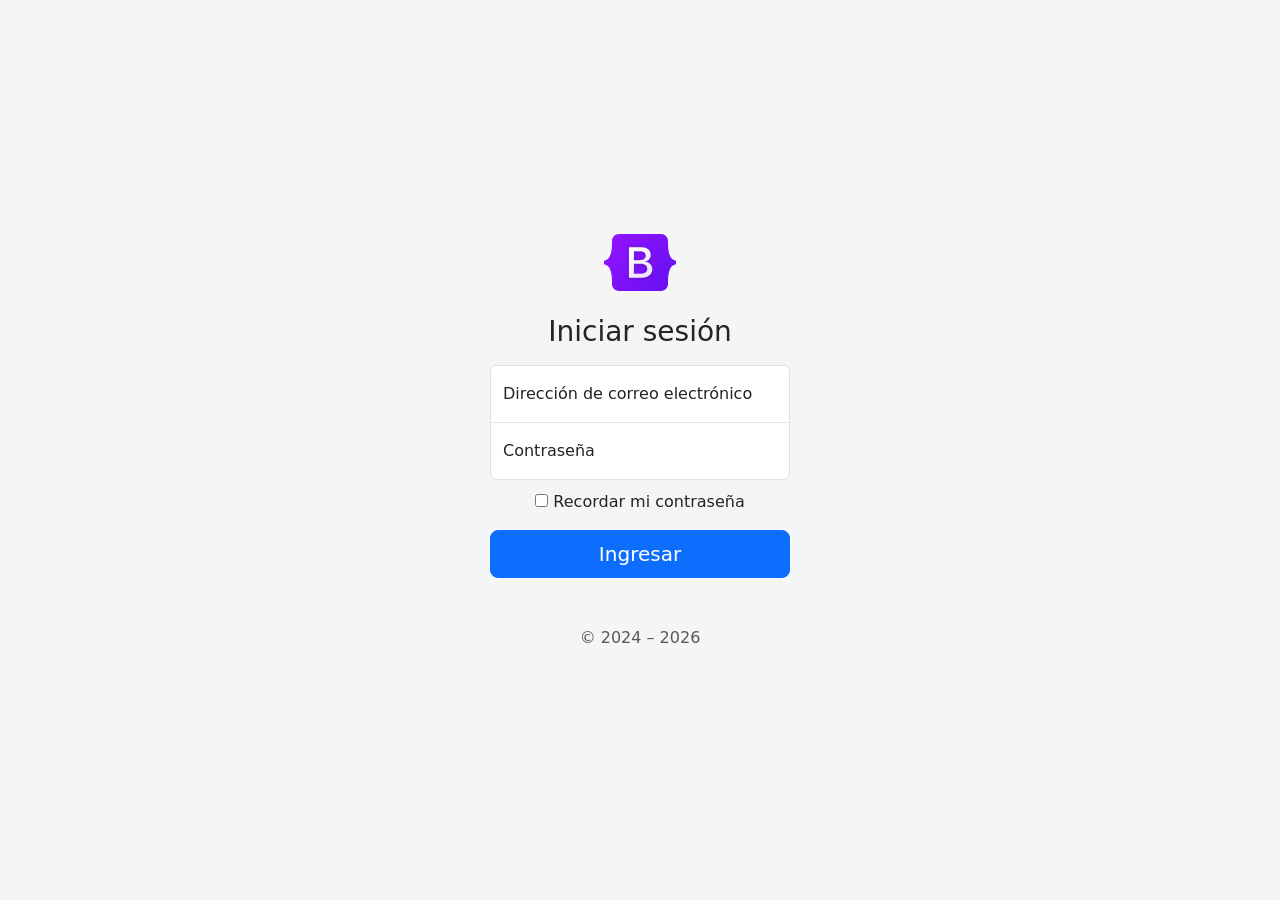
<file: index.html>
<!doctype html>
<html lang="es">
  <head>
    <meta charset="utf-8">
    <meta name="viewport" content="width=device-width, initial-scale=1">
    <meta name="description" content="">
    <meta name="author" content="Mark Otto, Jacob Thornton, and Bootstrap contributors">
    <meta name="generator" content="Hugo 0.84.0">
    <title>Template de iniciar sesión Streaming. Nicole Hernández</title>

    <link rel="canonical" href="https://getbootstrap.com/docs/5.0/examples/sign-in/">

    

    <!-- Bootstrap core CSS -->
<link href="https://cdn.jsdelivr.net/npm/bootstrap@5.0.2/dist/css/bootstrap.min.css" rel="stylesheet" integrity="sha384-EVSTQN3/azprG1Anm3QDgpJLIm9Nao0Yz1ztcQTwFspd3yD65VohhpuuCOmLASjC" crossorigin="anonymous">

    <style>
      .bd-placeholder-img {
        font-size: 1.125rem;
        text-anchor: middle;
        -webkit-user-select: none;
        -moz-user-select: none;
        user-select: none;
      }

      @media (min-width: 768px) {
        .bd-placeholder-img-lg {
          font-size: 3.5rem;
        }
      }
    </style>

    
    <!-- Custom styles for this template -->
    <link href="css/signin.css" rel="stylesheet">
  </head>
  <body class="text-center">
    
<main class="form-signin">
  <form action="Empresa.html" method="get">
    <img class="mb-4" src="img/bootstrap-logo.svg" alt="Bootstrap" width="72" height="57">
    <h1 class="h3 mb-3 fw-normal">Iniciar sesión</h1>

    <div class="form-floating">
      <input type="email" class="form-control" id="floatingInput" placeholder="name@example.com">
      <label for="floatingInput">Dirección de correo electrónico</label>
    </div>
    <div class="form-floating">
      <input type="password" class="form-control" id="floatingPassword" placeholder="Password">
      <label for="floatingPassword">Contraseña</label>
    </div>

    <div class="checkbox mb-3">
      <label>
        <input type="checkbox" value="remember-me"> Recordar mi contraseña
      </label>
    </div>
    <button class="w-100 btn btn-lg btn-primary" type="submit">Ingresar</button>
    <p class="mt-5 mb-3 text-muted">&copy; 2024 – 2026</p>
  </form>
</main>


  </body>
</html>
</file>
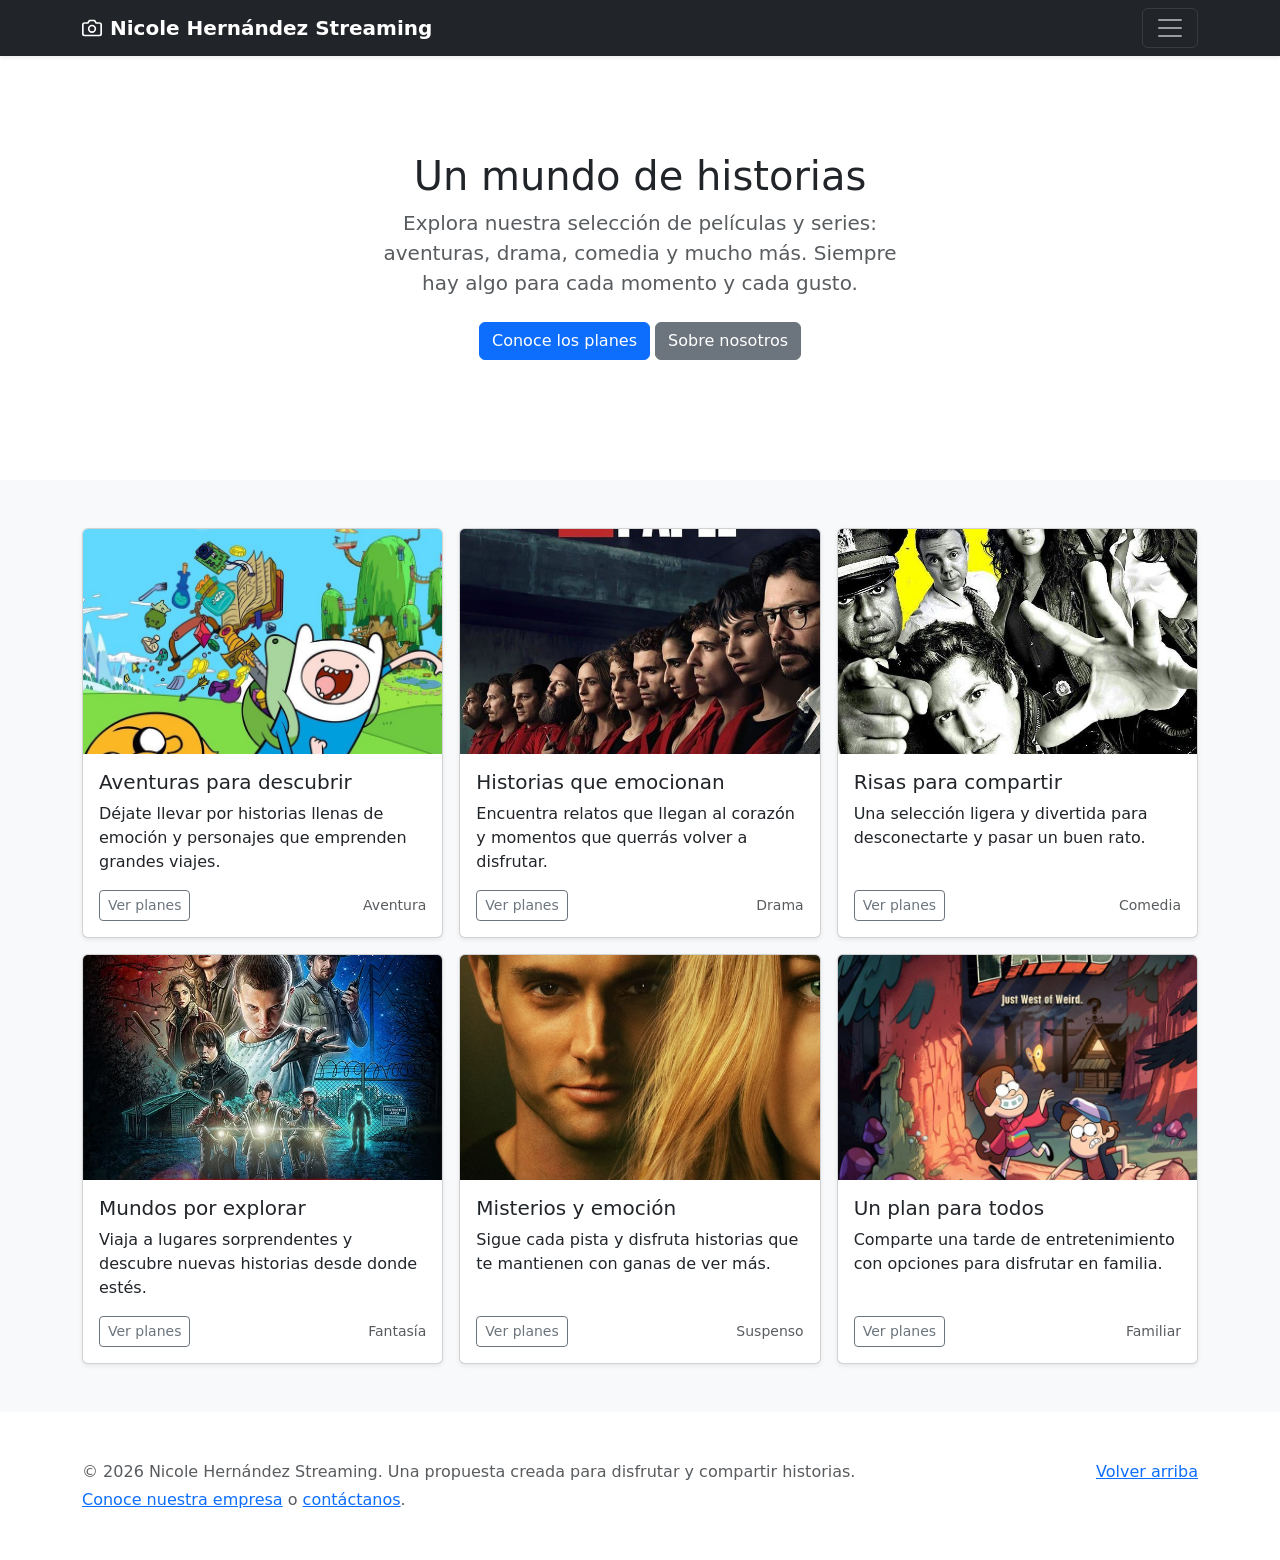
<file: Album.html>
<!doctype html>
<html lang="es">
  <head>
    <meta charset="utf-8">
    <meta name="viewport" content="width=device-width, initial-scale=1">
    <meta name="description" content="Explora la selección de películas, series y entretenimiento de Nicole Hernández Streaming.">
    <meta name="author" content="Mark Otto, Jacob Thornton, and Bootstrap contributors">
    <meta name="generator" content="Hugo 0.84.0">
    <title>Galería Streaming. Nicole Hernández</title>

    <link rel="canonical" href="https://getbootstrap.com/docs/5.0/examples/album/">

    

    <!-- Bootstrap core CSS -->
<link href="https://cdn.jsdelivr.net/npm/bootstrap@5.0.2/dist/css/bootstrap.min.css" rel="stylesheet" integrity="sha384-EVSTQN3/azprG1Anm3QDgpJLIm9Nao0Yz1ztcQTwFspd3yD65VohhpuuCOmLASjC" crossorigin="anonymous">

    <style>
      .bd-placeholder-img {
        font-size: 1.125rem;
        text-anchor: middle;
        -webkit-user-select: none;
        -moz-user-select: none;
        user-select: none;
      }

      @media (min-width: 768px) {
        .bd-placeholder-img-lg {
          font-size: 3.5rem;
        }
      }
    </style>

    
  </head>
  <body>
    
<header>
  <div class="collapse bg-dark" id="navbarHeader">
    <div class="container">
      <div class="row">
        <div class="col-sm-8 col-md-7 py-4">
          <h4 class="text-white">Acerca de</h4>
          <p class="text-muted">Descubre una selección de historias y entretenimiento para disfrutar en tus momentos libres. Explora la galería y encuentra qué ver después.</p>
        </div>
        <div class="col-sm-4 offset-md-1 py-4">
          <h4 class="text-white">Navegación</h4>
          <ul class="list-unstyled">
            <li><a href="index.html" class="text-white">Inicio</a></li>
            <li><a href="Empresa.html" class="text-white">Empresa</a></li>
            <li><a href="Precio.html" class="text-white">Planes</a></li>
            <li><a href="Album.html" class="text-white">Galería</a></li>
            <li><a href="Contacto.html" class="text-white">Contacto</a></li>
          </ul>
        </div>
      </div>
    </div>
  </div>
  <div class="navbar navbar-dark bg-dark shadow-sm">
    <div class="container">
      <a href="Empresa.html" class="navbar-brand d-flex align-items-center">
        <svg xmlns="http://www.w3.org/2000/svg" width="20" height="20" fill="none" stroke="currentColor" stroke-linecap="round" stroke-linejoin="round" stroke-width="2" aria-hidden="true" class="me-2" viewBox="0 0 24 24"><path d="M23 19a2 2 0 0 1-2 2H3a2 2 0 0 1-2-2V8a2 2 0 0 1 2-2h4l2-3h6l2 3h4a2 2 0 0 1 2 2z"/><circle cx="12" cy="13" r="4"/></svg>
        <strong>Nicole Hernández Streaming</strong>
      </a>
      <button class="navbar-toggler" type="button" aria-controls="navbarHeader" aria-expanded="false" aria-label="Toggle navigation">
        <span class="navbar-toggler-icon"></span>
      </button>
    </div>
  </div>
</header>

<main>

  <section class="py-5 text-center container">
    <div class="row py-lg-5">
      <div class="col-lg-6 col-md-8 mx-auto">
        <h1 class="fw-light">Un mundo de historias</h1>
        <p class="lead text-muted">Explora nuestra selección de películas y series: aventuras, drama, comedia y mucho más. Siempre hay algo para cada momento y cada gusto.</p>
        <p>
          <a href="Precio.html" class="btn btn-primary my-2">Conoce los planes</a>
          <a href="Empresa.html" class="btn btn-secondary my-2">Sobre nosotros</a>
        </p>
      </div>
    </div>
  </section>

  <div class="album py-5 bg-light">
    <div class="container">

      <div class="row row-cols-1 row-cols-sm-2 row-cols-md-3 g-3">
        <div class="col">
          <article class="card h-100 shadow-sm">
            <img class="card-img-top" src="img/1.jpg" alt="Selección de entretenimiento" style="height: 225px; object-fit: cover;">
            <div class="card-body d-flex flex-column">
              <h2 class="h5">Aventuras para descubrir</h2>
              <p class="card-text">Déjate llevar por historias llenas de emoción y personajes que emprenden grandes viajes.</p>
              <div class="d-flex justify-content-between align-items-center mt-auto">
                <a href="Precio.html" class="btn btn-sm btn-outline-secondary">Ver planes</a>
                <small class="text-muted">Aventura</small>
              </div>
            </div>
          </article>
        </div>
        <div class="col">
          <article class="card h-100 shadow-sm">
            <img class="card-img-top" src="img/2.jpg" alt="Historias de películas y series" style="height: 225px; object-fit: cover;">
            <div class="card-body d-flex flex-column">
              <h2 class="h5">Historias que emocionan</h2>
              <p class="card-text">Encuentra relatos que llegan al corazón y momentos que querrás volver a disfrutar.</p>
              <div class="d-flex justify-content-between align-items-center mt-auto">
                <a href="Precio.html" class="btn btn-sm btn-outline-secondary">Ver planes</a>
                <small class="text-muted">Drama</small>
              </div>
            </div>
          </article>
        </div>
        <div class="col">
          <article class="card h-100 shadow-sm">
            <img class="card-img-top" src="img/3.jpg" alt="Entretenimiento para disfrutar" style="height: 225px; object-fit: cover;">
            <div class="card-body d-flex flex-column">
              <h2 class="h5">Risas para compartir</h2>
              <p class="card-text">Una selección ligera y divertida para desconectarte y pasar un buen rato.</p>
              <div class="d-flex justify-content-between align-items-center mt-auto">
                <a href="Precio.html" class="btn btn-sm btn-outline-secondary">Ver planes</a>
                <small class="text-muted">Comedia</small>
              </div>
            </div>
          </article>
        </div>
        <div class="col">
          <article class="card h-100 shadow-sm">
            <img class="card-img-top" src="img/4.jpg" alt="Contenido destacado de streaming" style="height: 225px; object-fit: cover;">
            <div class="card-body d-flex flex-column">
              <h2 class="h5">Mundos por explorar</h2>
              <p class="card-text">Viaja a lugares sorprendentes y descubre nuevas historias desde donde estés.</p>
              <div class="d-flex justify-content-between align-items-center mt-auto">
                <a href="Precio.html" class="btn btn-sm btn-outline-secondary">Ver planes</a>
                <small class="text-muted">Fantasía</small>
              </div>
            </div>
          </article>
        </div>
        <div class="col">
          <article class="card h-100 shadow-sm">
            <img class="card-img-top" src="img/5.jpg" alt="Historias para compartir" style="height: 225px; object-fit: cover;">
            <div class="card-body d-flex flex-column">
              <h2 class="h5">Misterios y emoción</h2>
              <p class="card-text">Sigue cada pista y disfruta historias que te mantienen con ganas de ver más.</p>
              <div class="d-flex justify-content-between align-items-center mt-auto">
                <a href="Precio.html" class="btn btn-sm btn-outline-secondary">Ver planes</a>
                <small class="text-muted">Suspenso</small>
              </div>
            </div>
          </article>
        </div>
        <div class="col">
          <article class="card h-100 shadow-sm">
            <img class="card-img-top" src="img/6.jpg" alt="Películas y series para disfrutar" style="height: 225px; object-fit: cover;">
            <div class="card-body d-flex flex-column">
              <h2 class="h5">Un plan para todos</h2>
              <p class="card-text">Comparte una tarde de entretenimiento con opciones para disfrutar en familia.</p>
              <div class="d-flex justify-content-between align-items-center mt-auto">
                <a href="Precio.html" class="btn btn-sm btn-outline-secondary">Ver planes</a>
                <small class="text-muted">Familiar</small>
              </div>
            </div>
          </article>
        </div>
      </div>
    </div>
  </div>

</main>

<footer class="text-muted py-5">
  <div class="container">
    <p class="float-end mb-1">
      <a href="#">Volver arriba</a>
    </p>
    <p class="mb-1">&copy; 2026 Nicole Hernández Streaming. Una propuesta creada para disfrutar y compartir historias.</p>
    <p class="mb-0"><a href="Empresa.html">Conoce nuestra empresa</a> o <a href="Contacto.html">contáctanos</a>.</p>
  </div>
</footer>


    <script>
      const menuButton = document.querySelector(".navbar-toggler");
      const menu = document.getElementById("navbarHeader");

      menuButton.addEventListener("click", () => {
        const isExpanded = menu.classList.toggle("show");
        menuButton.setAttribute("aria-expanded", isExpanded);
      });
    </script>

      
  </body>
</html>
</file>
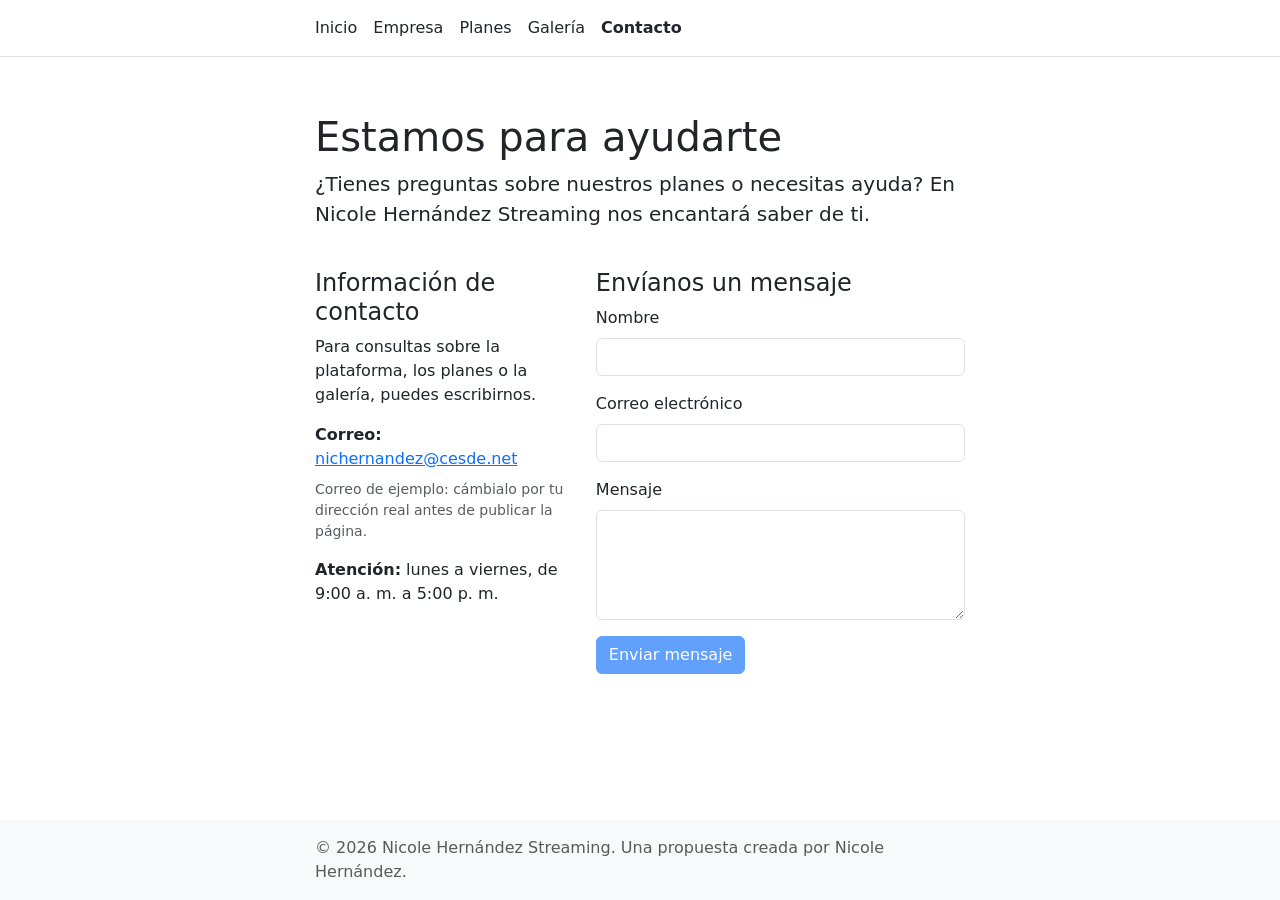
<file: Contacto.html>
<!doctype html>
<html lang="es" class="h-100">
  <head>
    <meta charset="utf-8">
    <meta name="viewport" content="width=device-width, initial-scale=1">
    <meta name="description" content="Contacta a Nicole Hernández Streaming para resolver tus dudas sobre entretenimiento y planes.">
    <meta name="author" content="Mark Otto, Jacob Thornton, and Bootstrap contributors">
    <meta name="generator" content="Hugo 0.84.0">
    <title>Contacto · Nicole Hernández Streaming</title>

    <!-- Bootstrap core CSS -->
<link href="https://cdn.jsdelivr.net/npm/bootstrap@5.0.2/dist/css/bootstrap.min.css" rel="stylesheet" integrity="sha384-EVSTQN3/azprG1Anm3QDgpJLIm9Nao0Yz1ztcQTwFspd3yD65VohhpuuCOmLASjC" crossorigin="anonymous">

    <link href="css/sticky-footer.css" rel="stylesheet">
  </head>
  <body class="d-flex flex-column h-100">
    
<header class="border-bottom">
  <nav class="container d-flex flex-wrap justify-content-center justify-content-md-start gap-3 py-3" aria-label="Navegación principal">
    <a class="text-decoration-none link-dark" href="index.html">Inicio</a>
    <a class="text-decoration-none link-dark" href="Empresa.html">Empresa</a>
    <a class="text-decoration-none link-dark" href="Precio.html">Planes</a>
    <a class="text-decoration-none link-dark" href="Album.html">Galería</a>
    <span class="fw-bold" aria-current="page">Contacto</span>
  </nav>
</header>

<main class="flex-shrink-0">
  <div class="container py-5">
    <h1 class="mt-2">Estamos para ayudarte</h1>
    <p class="lead">¿Tienes preguntas sobre nuestros planes o necesitas ayuda? En Nicole Hernández Streaming nos encantará saber de ti.</p>

    <div class="row g-4 mt-2">
      <section class="col-md-5" aria-labelledby="contact-info-title">
        <h2 class="h4" id="contact-info-title">Información de contacto</h2>
        <p>Para consultas sobre la plataforma, los planes o la galería, puedes escribirnos.</p>
        <p class="mb-2"><strong>Correo:</strong> <a href="mailto:nichernandez@cesde.net">nichernandez@cesde.net</a></p>
        <p class="text-muted small">Correo de ejemplo: cámbialo por tu dirección real antes de publicar la página.</p>
        <p><strong>Atención:</strong> lunes a viernes, de 9:00 a. m. a 5:00 p. m.</p>
      </section>

      <section class="col-md-7" aria-labelledby="contact-form-title">
        <h2 class="h4" id="contact-form-title">Envíanos un mensaje</h2>
        <form>
          <div class="mb-3">
            <label for="contactName" class="form-label">Nombre</label>
            <input type="text" class="form-control" id="contactName" name="nombre" autocomplete="name" required>
          </div>
          <div class="mb-3">
            <label for="contactEmail" class="form-label">Correo electrónico</label>
            <input type="email" class="form-control" id="contactEmail" name="correo" autocomplete="email" required>
          </div>
          <div class="mb-3">
            <label for="contactMessage" class="form-label">Mensaje</label>
            <textarea class="form-control" id="contactMessage" name="mensaje" rows="4" required></textarea>
          </div>
          <button type="button" class="btn btn-primary" disabled>Enviar mensaje</button>
        </form>
      </section>
    </div>
  </div>
</main>

<footer class="footer mt-auto py-3 bg-light">
  <div class="container">
    <span class="text-muted">&copy; 2026 Nicole Hernández Streaming. Una propuesta creada por Nicole Hernández.</span>
  </div>
</footer>


    
  </body>
</html>
</file>
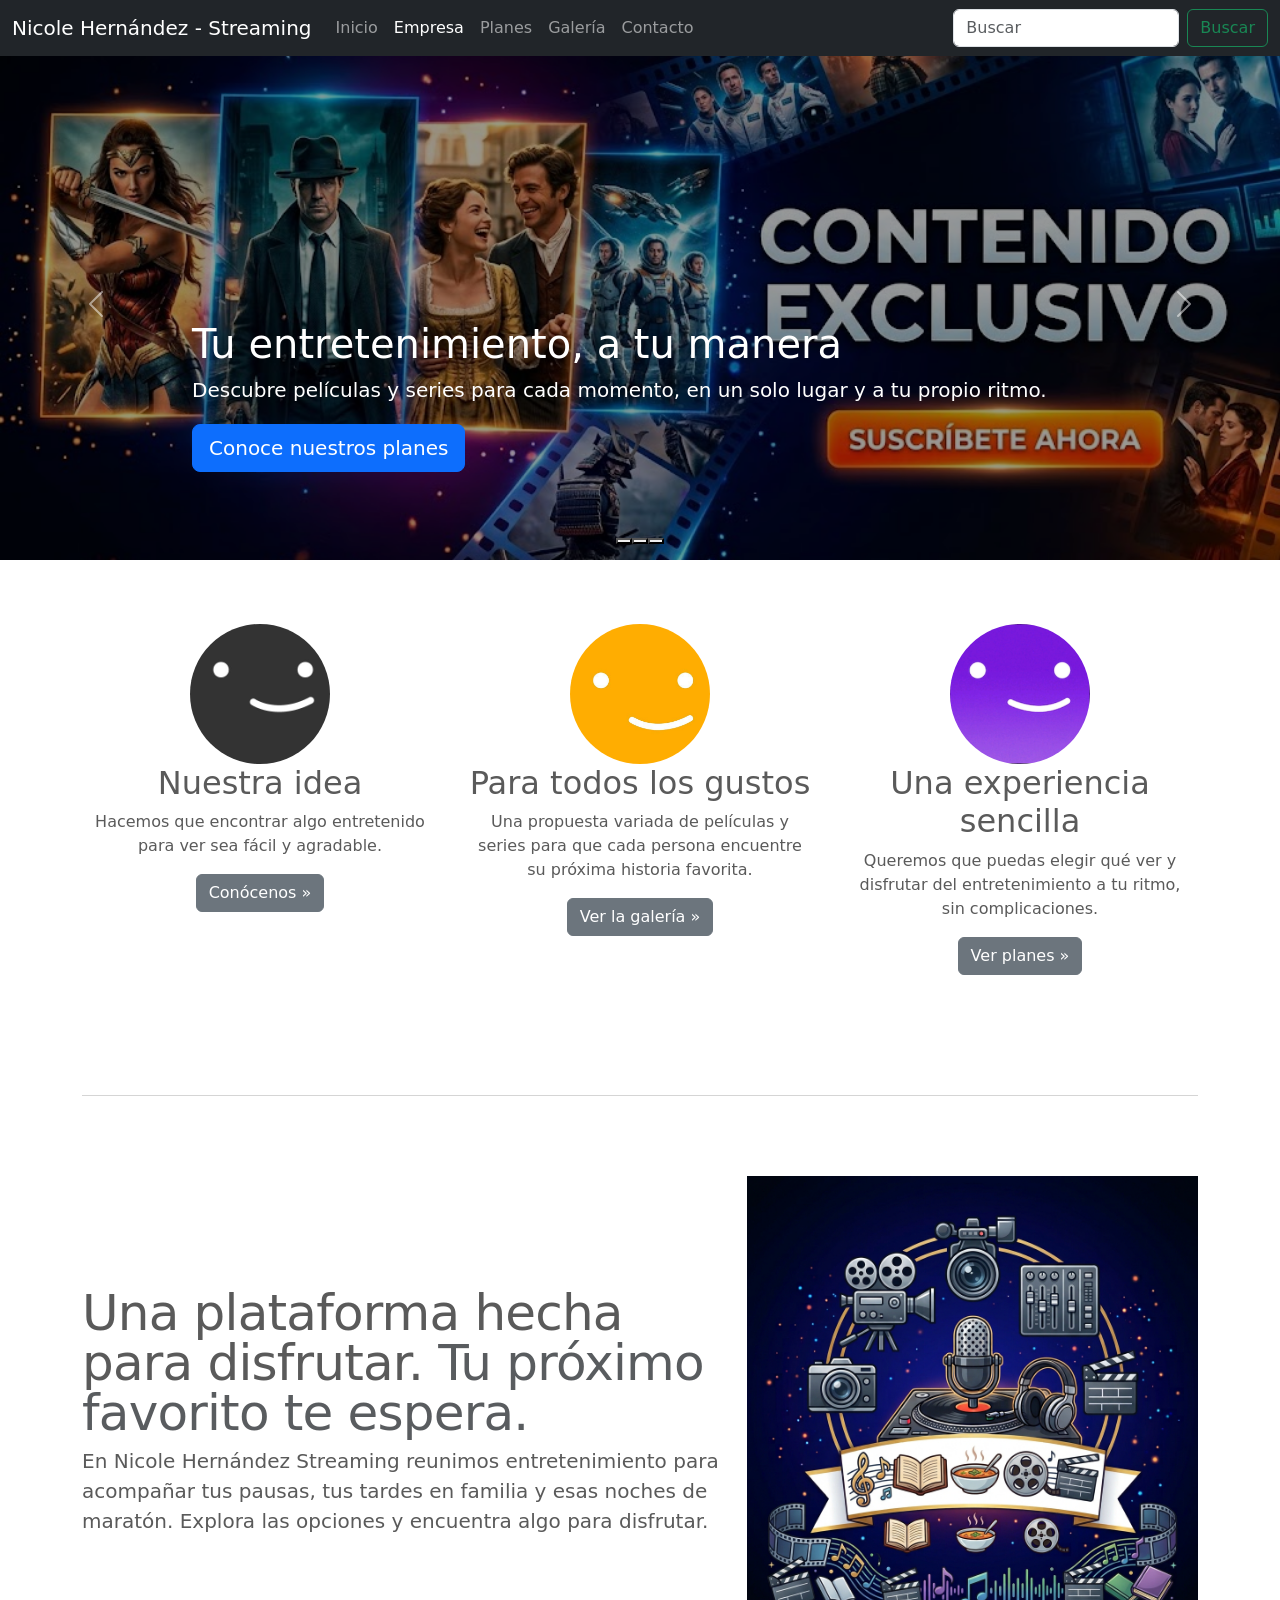
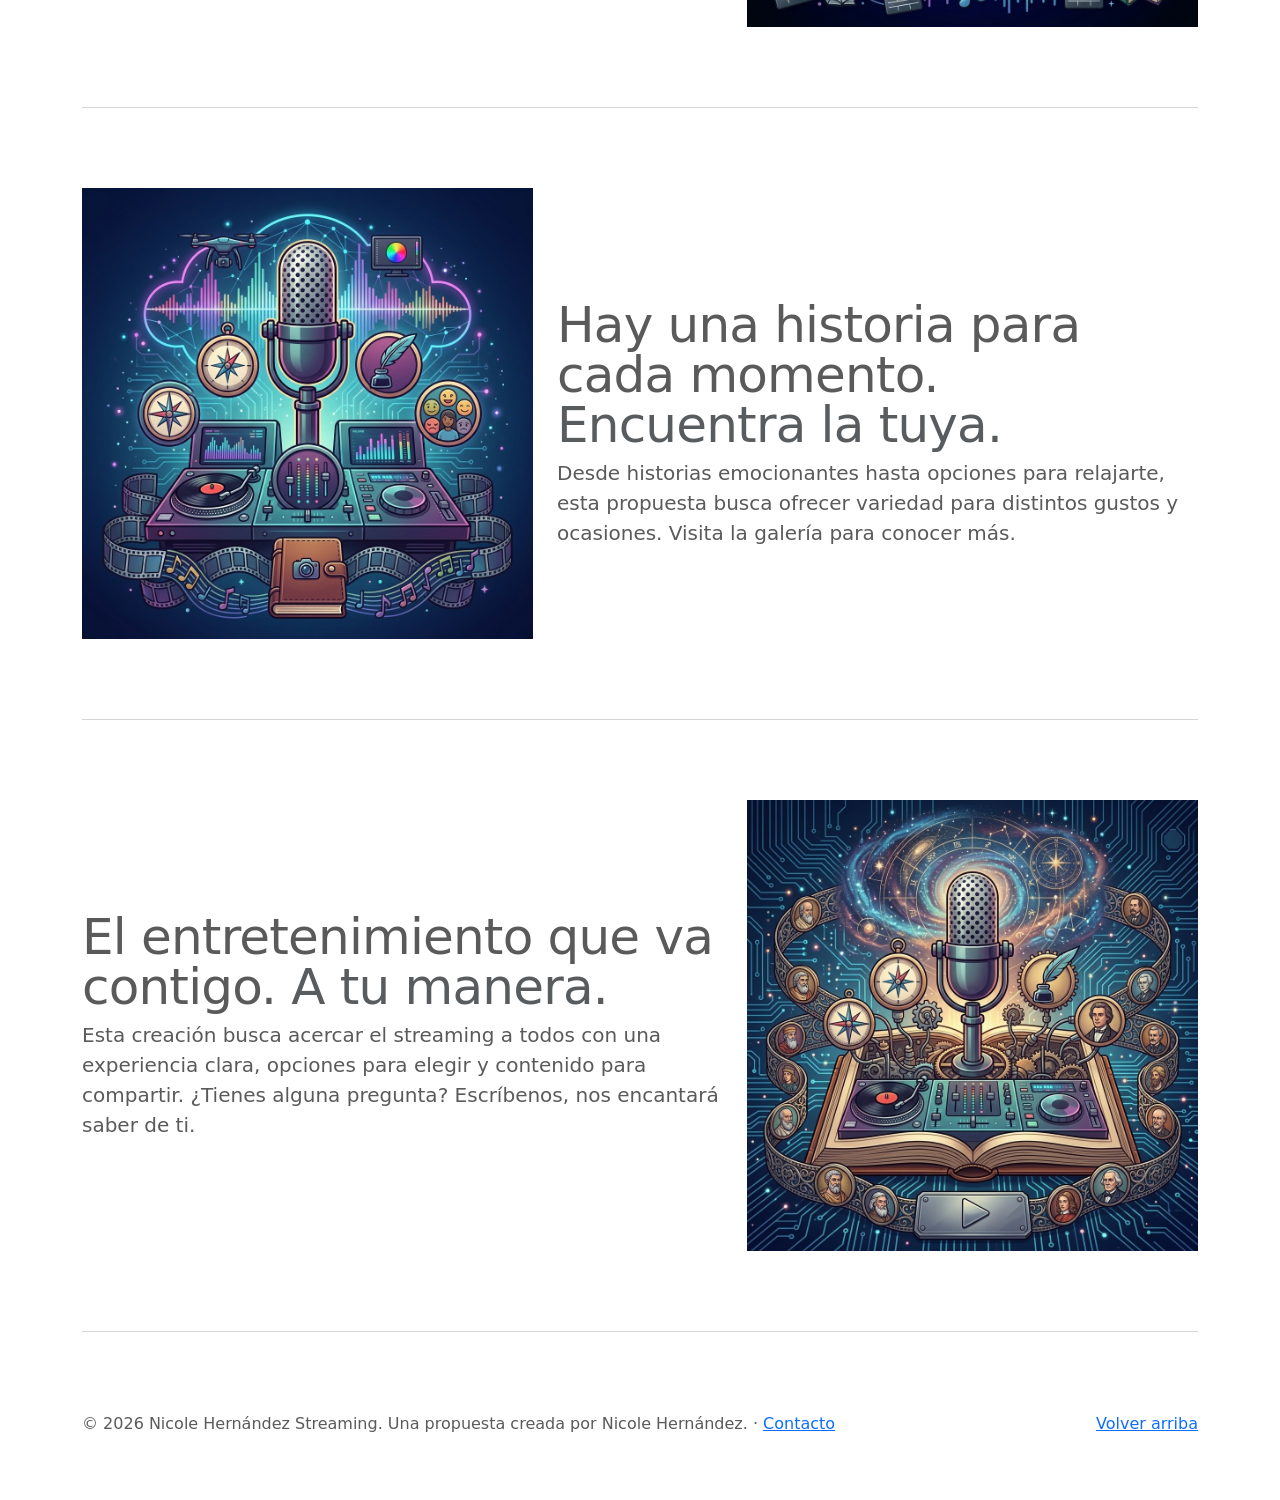
<file: Empresa.html>
<!doctype html>
<html lang="es">
  <head>
    <meta charset="utf-8">
    <meta name="viewport" content="width=device-width, initial-scale=1">
    <meta name="description" content="Conoce Nicole Hernández Streaming, una propuesta de entretenimiento para disfrutar películas y series a tu manera.">
    <meta name="author" content="Mark Otto, Jacob Thornton, and Bootstrap contributors">
    <meta name="generator" content="Hugo 0.84.0">
    <title>Empresa de Streaming, carrusel. Nicole Hernández</title>

    <link rel="canonical" href="https://getbootstrap.com/docs/5.0/examples/carousel/">

    

    <!-- Bootstrap core CSS -->
<link href="https://cdn.jsdelivr.net/npm/bootstrap@5.0.2/dist/css/bootstrap.min.css" rel="stylesheet" integrity="sha384-EVSTQN3/azprG1Anm3QDgpJLIm9Nao0Yz1ztcQTwFspd3yD65VohhpuuCOmLASjC" crossorigin="anonymous">


    <style>
      .bd-placeholder-img {
        font-size: 1.125rem;
        text-anchor: middle;
        -webkit-user-select: none;
        -moz-user-select: none;
        user-select: none;
      }

      @media (min-width: 768px) {
        .bd-placeholder-img-lg {
          font-size: 3.5rem;
        }
      }
    </style>

    
    <!-- Custom styles for this template -->
    <link href="css/carousel.css" rel="stylesheet">
  </head>
  <body>
    
<header>
  <nav class="navbar navbar-expand-md navbar-dark fixed-top bg-dark">
    <div class="container-fluid">
      <a class="navbar-brand" href="#">Nicole Hernández - Streaming</a>
      <button class="navbar-toggler" type="button" data-bs-toggle="collapse" data-bs-target="#navbarCollapse" aria-controls="navbarCollapse" aria-expanded="false" aria-label="Toggle navigation">
        <span class="navbar-toggler-icon"></span>
      </button>
      <div class="collapse navbar-collapse" id="navbarCollapse">
        <ul class="navbar-nav me-auto mb-2 mb-md-0">
          <li class="nav-item">
            <a class="nav-link" href="index.html">Inicio</a>
          </li>
          <li class="nav-item">
            <span class="nav-link active" aria-current="page">Empresa</span>
          </li>
          <li class="nav-item">
            <a class="nav-link" href="Precio.html">Planes</a>
          </li>
          <li class="nav-item">
            <a class="nav-link" href="Album.html">Galería</a>
          </li>
          <li class="nav-item">
            <a class="nav-link" href="Contacto.html">Contacto</a>
          </li>
        </ul>
        <form class="d-flex">
          <input class="form-control me-2" type="search" placeholder="Buscar" aria-label="Buscar">
          <button class="btn btn-outline-success" type="submit">Buscar</button>
        </form>
      </div>
    </div>
  </nav>
</header>

<main>

  <div id="myCarousel" class="carousel slide">
    <div class="carousel-indicators">
      <button type="button" class="active" aria-current="true" aria-label="Diapositiva 1"></button>
      <button type="button" aria-label="Diapositiva 2"></button>
      <button type="button" aria-label="Diapositiva 3"></button>
    </div>
    <div class="carousel-inner">
      <div class="carousel-item active">
        <img src="img/carrusel1.jpg" alt="Contenido destacado de Nicole Hernández Streaming">

        <div class="container">
          <div class="carousel-caption text-start">
            <h1>Tu entretenimiento, a tu manera</h1>
            <p>Descubre películas y series para cada momento, en un solo lugar y a tu propio ritmo.</p>
            <p><a class="btn btn-lg btn-primary" href="Precio.html">Conoce nuestros planes</a></p>
          </div>
        </div>
      </div>
      <div class="carousel-item">
        <img src="img/carrusel2.jpg" alt="Historias y entretenimiento para compartir">

        <div class="container">
          <div class="carousel-caption">
            <h1>Historias para compartir</h1>
            <p>Encuentra nuevas historias y opciones para disfrutar de tus géneros favoritos.</p>
            <p><a class="btn btn-lg btn-primary" href="Album.html">Explora la galería</a></p>
          </div>
        </div>
      </div>
      <div class="carousel-item">
        <img src="img/carrusel3.jpg" alt="Películas y series para disfrutar">

        <div class="container">
          <div class="carousel-caption text-end">
            <h1>Disfruta cada momento</h1>
            <p>Una propuesta de streaming creada para acompañar tus ratos libres y compartir en familia.</p>
            <p><a class="btn btn-lg btn-primary" href="Contacto.html">Contáctanos</a></p>
          </div>
        </div>
      </div>
    </div>
    <button class="carousel-control-prev" type="button" aria-label="Diapositiva anterior">
      <span class="carousel-control-prev-icon" aria-hidden="true"></span>
      <span class="visually-hidden">Anterior</span>
    </button>
    <button class="carousel-control-next" type="button" aria-label="Diapositiva siguiente">
      <span class="carousel-control-next-icon" aria-hidden="true"></span>
      <span class="visually-hidden">Siguiente</span>
    </button>
  </div>


  <!-- Marketing messaging and featurettes
  ================================================== -->
  <!-- Wrap the rest of the page in another container to center all the content. -->

  <div class="container marketing">

    <!-- Three columns of text below the carousel -->
    <div class="row">
      <div class="col-lg-4">
        <img class="rounded-circle" src="img/icon1.jpg" width="140" height="140" alt="Nuestra idea de entretenimiento">

        <h2>Nuestra idea</h2>
        <p>Hacemos que encontrar algo entretenido para ver sea fácil y agradable.</p>
        <p><a class="btn btn-secondary" href="Contacto.html">Conócenos &raquo;</a></p>
      </div><!-- /.col-lg-4 -->
      <div class="col-lg-4">
        <img class="rounded-circle" src="img/icon2.jpg" width="140" height="140" alt="Contenido para todos los gustos">

        <h2>Para todos los gustos</h2>
        <p>Una propuesta variada de películas y series para que cada persona encuentre su próxima historia favorita.</p>
        <p><a class="btn btn-secondary" href="Album.html">Ver la galería &raquo;</a></p>
      </div><!-- /.col-lg-4 -->
      <div class="col-lg-4">
        <img class="rounded-circle" src="img/icon3.jpg" width="140" height="140" alt="Experiencia de streaming sencilla">

        <h2>Una experiencia sencilla</h2>
        <p>Queremos que puedas elegir qué ver y disfrutar del entretenimiento a tu ritmo, sin complicaciones.</p>
        <p><a class="btn btn-secondary" href="Precio.html">Ver planes &raquo;</a></p>
      </div><!-- /.col-lg-4 -->
    </div><!-- /.row -->


    <!-- START THE FEATURETTES -->

    <hr class="featurette-divider">

    <div class="row featurette">
      <div class="col-md-7">
        <h2 class="featurette-heading">Una plataforma hecha para disfrutar. <span class="text-muted">Tu próximo favorito te espera.</span></h2>
        <p class="lead">En Nicole Hernández Streaming reunimos entretenimiento para acompañar tus pausas, tus tardes en familia y esas noches de maratón. Explora las opciones y encuentra algo para disfrutar.</p>
      </div>
      <div class="col-md-5">
        <img class="bd-placeholder-img-lg featurette-image img-fluid mx-auto" src="img/5001.jpg" width="500" height="500" alt="Entretenimiento para disfrutar en streaming">

      </div>
    </div>

    <hr class="featurette-divider">

    <div class="row featurette">
      <div class="col-md-7 order-md-2">
        <h2 class="featurette-heading">Hay una historia para cada momento. <span class="text-muted">Encuentra la tuya.</span></h2>
        <p class="lead">Desde historias emocionantes hasta opciones para relajarte, esta propuesta busca ofrecer variedad para distintos gustos y ocasiones. Visita la galería para conocer más.</p>
      </div>
      <div class="col-md-5 order-md-1">
        <img class="bd-placeholder-img-lg featurette-image img-fluid mx-auto" src="img/5002.jpg" width="500" height="500" alt="Historias para todos los gustos">

      </div>
    </div>

    <hr class="featurette-divider">

    <div class="row featurette">
      <div class="col-md-7">
        <h2 class="featurette-heading">El entretenimiento que va contigo. <span class="text-muted">A tu manera.</span></h2>
        <p class="lead">Esta creación busca acercar el streaming a todos con una experiencia clara, opciones para elegir y contenido para compartir. ¿Tienes alguna pregunta? Escríbenos, nos encantará saber de ti.</p>
      </div>
      <div class="col-md-5">
        <img class="bd-placeholder-img-lg featurette-image img-fluid mx-auto" src="img/5003.jpg" width="500" height="500" alt="Una experiencia de streaming a tu manera">

      </div>
    </div>

    <hr class="featurette-divider">

    <!-- /END THE FEATURETTES -->

  </div><!-- /.container -->


  <!-- FOOTER -->
  <footer class="container">
    <p class="float-end"><a href="#">Volver arriba</a></p>
    <p>&copy; 2026 Nicole Hernández Streaming. Una propuesta creada por Nicole Hernández. &middot; <a href="Contacto.html">Contacto</a></p>
  </footer>
</main>


    <script src="https://cdn.jsdelivr.net/npm/bootstrap@5.0.2/dist/js/bootstrap.bundle.min.js" integrity="sha384-MrcW6ZMFy1zcLA8Nl+NtUVF0sA7MsXsP1UyJoMp4YLEuNSfAP+JcXn/tWtIaxVXM" crossorigin="anonymous"></script>
    <script>
      const carousel = document.getElementById("myCarousel");
      const slides = Array.from(carousel.querySelectorAll(".carousel-item"));
      const indicators = Array.from(carousel.querySelectorAll(".carousel-indicators button"));
      let currentSlide = 0;

      function showSlide(index) {
        currentSlide = (index + slides.length) % slides.length;
        slides.forEach((slide, slideIndex) => {
          slide.classList.toggle("active", slideIndex === currentSlide);
        });
        indicators.forEach((indicator, indicatorIndex) => {
          const isActive = indicatorIndex === currentSlide;
          indicator.classList.toggle("active", isActive);
          if (isActive) {
            indicator.setAttribute("aria-current", "true");
          } else {
            indicator.removeAttribute("aria-current");
          }
        });
      }

      carousel.querySelector(".carousel-control-prev").addEventListener("click", () => {
        showSlide(currentSlide - 1);
      });
      carousel.querySelector(".carousel-control-next").addEventListener("click", () => {
        showSlide(currentSlide + 1);
      });
      indicators.forEach((indicator, index) => {
        indicator.addEventListener("click", () => showSlide(index));
      });
      window.setInterval(() => showSlide(currentSlide + 1), 5000);
    </script>

      
  </body>
</html>
</file>
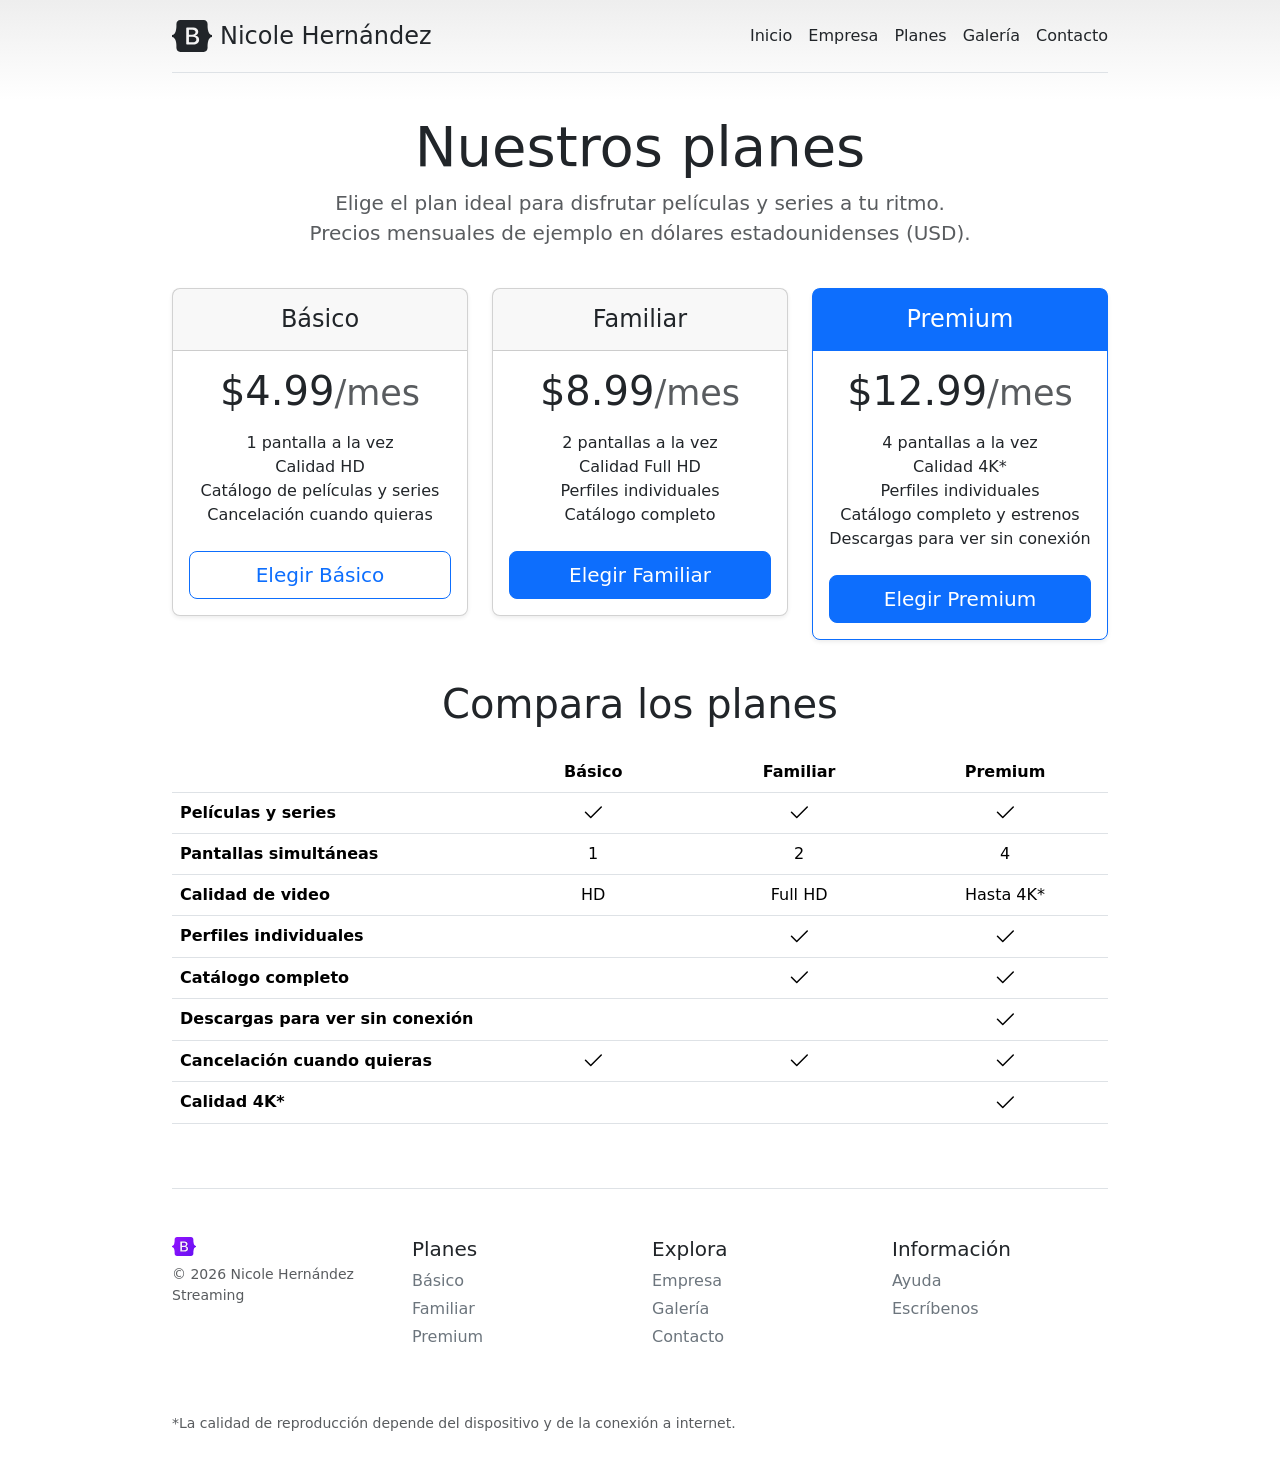
<file: Precio.html>
<!doctype html>
<html lang="es">
  <head>
    <meta charset="utf-8">
    <meta name="viewport" content="width=device-width, initial-scale=1">
    <meta name="description" content="Conoce los planes mensuales de Nicole Hernández Streaming y elige el que mejor se adapte a ti.">
    <meta name="author" content="Mark Otto, Jacob Thornton, and Bootstrap contributors">
    <meta name="generator" content="Hugo 0.84.0">
    <title>Precios planes de Streaming. Nicole Hernández</title>

    <link rel="canonical" href="https://getbootstrap.com/docs/5.0/examples/pricing/">

    

    <!-- Bootstrap core CSS -->
<link href="https://cdn.jsdelivr.net/npm/bootstrap@5.0.2/dist/css/bootstrap.min.css" rel="stylesheet" integrity="sha384-EVSTQN3/azprG1Anm3QDgpJLIm9Nao0Yz1ztcQTwFspd3yD65VohhpuuCOmLASjC" crossorigin="anonymous">

    <style>
      .bd-placeholder-img {
        font-size: 1.125rem;
        text-anchor: middle;
        -webkit-user-select: none;
        -moz-user-select: none;
        user-select: none;
      }

      @media (min-width: 768px) {
        .bd-placeholder-img-lg {
          font-size: 3.5rem;
        }
      }
    </style>

    
    <!-- Custom styles for this template -->
    <link href="css/pricing.css" rel="stylesheet">
  </head>
  <body>
    
<svg xmlns="http://www.w3.org/2000/svg" style="display: none;">
  <symbol id="check" viewBox="0 0 16 16">
    <title>Check</title>
    <path d="M13.854 3.646a.5.5 0 0 1 0 .708l-7 7a.5.5 0 0 1-.708 0l-3.5-3.5a.5.5 0 1 1 .708-.708L6.5 10.293l6.646-6.647a.5.5 0 0 1 .708 0z"/>
  </symbol>
</svg>

<div class="container py-3">
  <header>
    <div class="d-flex flex-column flex-md-row align-items-center pb-3 mb-4 border-bottom">
      <a href="/" class="d-flex align-items-center text-dark text-decoration-none">
        <svg xmlns="http://www.w3.org/2000/svg" width="40" height="32" class="me-2" viewBox="0 0 118 94" role="img"><title>Bootstrap</title><path fill-rule="evenodd" clip-rule="evenodd" d="M24.509 0c-6.733 0-11.715 5.893-11.492 12.284.214 6.14-.064 14.092-2.066 20.577C8.943 39.365 5.547 43.485 0 44.014v5.972c5.547.529 8.943 4.649 10.951 11.153 2.002 6.485 2.28 14.437 2.066 20.577C12.794 88.106 17.776 94 24.51 94H93.5c6.733 0 11.714-5.893 11.491-12.284-.214-6.14.064-14.092 2.066-20.577 2.009-6.504 5.396-10.624 10.943-11.153v-5.972c-5.547-.529-8.934-4.649-10.943-11.153-2.002-6.484-2.28-14.437-2.066-20.577C105.214 5.894 100.233 0 93.5 0H24.508zM80 57.863C80 66.663 73.436 72 62.543 72H44a2 2 0 01-2-2V24a2 2 0 012-2h18.437c9.083 0 15.044 4.92 15.044 12.474 0 5.302-4.01 10.049-9.119 10.88v.277C75.317 46.394 80 51.21 80 57.863zM60.521 28.34H49.948v14.934h8.905c6.884 0 10.68-2.772 10.68-7.727 0-4.643-3.264-7.207-9.012-7.207zM49.948 49.2v16.458H60.91c7.167 0 10.964-2.876 10.964-8.281 0-5.406-3.903-8.178-11.425-8.178H49.948z" fill="currentColor"></path></svg>
        <span class="fs-4">Nicole Hernández</span>
      </a>

      <nav class="d-inline-flex mt-2 mt-md-0 ms-md-auto">
        <a class="me-3 py-2 text-dark text-decoration-none" href="index.html">Inicio</a>
        <a class="me-3 py-2 text-dark text-decoration-none" href="Empresa.html">Empresa</a>
        <a class="me-3 py-2 text-dark text-decoration-none" href="Precio.html">Planes</a>
        <a class="me-3 py-2 text-dark text-decoration-none" href="Album.html">Galería</a>
        <a class="py-2 text-dark text-decoration-none" href="Contacto.html">Contacto</a>
      </nav>
    </div>

    <div class="pricing-header p-3 pb-md-4 mx-auto text-center">
      <h1 class="display-4 fw-normal">Nuestros planes</h1>
      <p class="fs-5 text-muted">Elige el plan ideal para disfrutar películas y series a tu ritmo. Precios mensuales de ejemplo en dólares estadounidenses (USD).</p>
    </div>
  </header>

  <main>
    <div id="planes" class="row row-cols-1 row-cols-md-3 mb-3 text-center">
      <div class="col">
        <div class="card mb-4 rounded-3 shadow-sm">
          <div class="card-header py-3">
            <h4 class="my-0 fw-normal">Básico</h4>
          </div>
          <div class="card-body">
            <h1 class="card-title pricing-card-title">$4.99<small class="text-muted fw-light">/mes</small></h1>
            <ul class="list-unstyled mt-3 mb-4">
              <li>1 pantalla a la vez</li>
              <li>Calidad HD</li>
              <li>Catálogo de películas y series</li>
              <li>Cancelación cuando quieras</li>
            </ul>
            <a href="Contacto.html" class="w-100 btn btn-lg btn-outline-primary">Elegir Básico</a>
          </div>
        </div>
      </div>
      <div class="col">
        <div class="card mb-4 rounded-3 shadow-sm">
          <div class="card-header py-3">
            <h4 class="my-0 fw-normal">Familiar</h4>
          </div>
          <div class="card-body">
            <h1 class="card-title pricing-card-title">$8.99<small class="text-muted fw-light">/mes</small></h1>
            <ul class="list-unstyled mt-3 mb-4">
              <li>2 pantallas a la vez</li>
              <li>Calidad Full HD</li>
              <li>Perfiles individuales</li>
              <li>Catálogo completo</li>
            </ul>
            <a href="Contacto.html" class="w-100 btn btn-lg btn-primary">Elegir Familiar</a>
          </div>
        </div>
      </div>
      <div class="col">
        <div class="card mb-4 rounded-3 shadow-sm border-primary">
          <div class="card-header py-3 text-white bg-primary border-primary">
            <h4 class="my-0 fw-normal">Premium</h4>
          </div>
          <div class="card-body">
            <h1 class="card-title pricing-card-title">$12.99<small class="text-muted fw-light">/mes</small></h1>
            <ul class="list-unstyled mt-3 mb-4">
              <li>4 pantallas a la vez</li>
              <li>Calidad 4K*</li>
              <li>Perfiles individuales</li>
              <li>Catálogo completo y estrenos</li>
              <li>Descargas para ver sin conexión</li>
            </ul>
            <a href="Contacto.html" class="w-100 btn btn-lg btn-primary">Elegir Premium</a>
          </div>
        </div>
      </div>
    </div>

    <h2 class="display-6 text-center mb-4">Compara los planes</h2>

    <div class="table-responsive">
      <table class="table text-center">
        <thead>
          <tr>
            <th style="width: 34%;"></th>
            <th style="width: 22%;">Básico</th>
            <th style="width: 22%;">Familiar</th>
            <th style="width: 22%;">Premium</th>
          </tr>
        </thead>
        <tbody>
          <tr>
            <th scope="row" class="text-start">Películas y series</th>
            <td><svg class="bi" width="24" height="24"><use xlink:href="#check"/></svg></td>
            <td><svg class="bi" width="24" height="24"><use xlink:href="#check"/></svg></td>
            <td><svg class="bi" width="24" height="24"><use xlink:href="#check"/></svg></td>
          </tr>
          <tr>
            <th scope="row" class="text-start">Pantallas simultáneas</th>
            <td>1</td>
            <td>2</td>
            <td>4</td>
          </tr>
        </tbody>

        <tbody>
          <tr>
            <th scope="row" class="text-start">Calidad de video</th>
            <td>HD</td>
            <td>Full HD</td>
            <td>Hasta 4K*</td>
          </tr>
          <tr>
            <th scope="row" class="text-start">Perfiles individuales</th>
            <td></td>
            <td><svg class="bi" width="24" height="24"><use xlink:href="#check"/></svg></td>
            <td><svg class="bi" width="24" height="24"><use xlink:href="#check"/></svg></td>
          </tr>
          <tr>
            <th scope="row" class="text-start">Catálogo completo</th>
            <td></td>
            <td><svg class="bi" width="24" height="24"><use xlink:href="#check"/></svg></td>
            <td><svg class="bi" width="24" height="24"><use xlink:href="#check"/></svg></td>
          </tr>
          <tr>
            <th scope="row" class="text-start">Descargas para ver sin conexión</th>
            <td></td>
            <td></td>
            <td><svg class="bi" width="24" height="24"><use xlink:href="#check"/></svg></td>
          </tr>
          <tr>
            <th scope="row" class="text-start">Cancelación cuando quieras</th>
            <td><svg class="bi" width="24" height="24"><use xlink:href="#check"/></svg></td>
            <td><svg class="bi" width="24" height="24"><use xlink:href="#check"/></svg></td>
            <td><svg class="bi" width="24" height="24"><use xlink:href="#check"/></svg></td>
          </tr>
          <tr>
            <th scope="row" class="text-start">Calidad 4K*</th>
            <td></td>
            <td></td>
            <td><svg class="bi" width="24" height="24"><use xlink:href="#check"/></svg></td>
          </tr>
        </tbody>
      </table>
    </div>
  </main>

  <footer class="pt-4 my-md-5 pt-md-5 border-top">
    <div class="row">
      <div class="col-12 col-md">
        <img class="mb-2" src="img/bootstrap-logo.svg" alt="Bootstrap" width="24" height="19">
        <small class="d-block mb-3 text-muted">&copy; 2026 Nicole Hernández Streaming</small>
      </div>
      <div class="col-6 col-md">
        <h5>Planes</h5>
        <ul class="list-unstyled text-small">
          <li class="mb-1"><a class="link-secondary text-decoration-none" href="#planes">Básico</a></li>
          <li class="mb-1"><a class="link-secondary text-decoration-none" href="#planes">Familiar</a></li>
          <li class="mb-1"><a class="link-secondary text-decoration-none" href="#planes">Premium</a></li>
        </ul>
      </div>
      <div class="col-6 col-md">
        <h5>Explora</h5>
        <ul class="list-unstyled text-small">
          <li class="mb-1"><a class="link-secondary text-decoration-none" href="Empresa.html">Empresa</a></li>
          <li class="mb-1"><a class="link-secondary text-decoration-none" href="Album.html">Galería</a></li>
          <li class="mb-1"><a class="link-secondary text-decoration-none" href="Contacto.html">Contacto</a></li>
        </ul>
      </div>
      <div class="col-6 col-md">
        <h5>Información</h5>
        <ul class="list-unstyled text-small">
          <li class="mb-1"><a class="link-secondary text-decoration-none" href="Contacto.html">Ayuda</a></li>
          <li class="mb-1"><a class="link-secondary text-decoration-none" href="Contacto.html">Escríbenos</a></li>
        </ul>
      </div>
    </div>
  </footer>
  <p class="text-muted small">*La calidad de reproducción depende del dispositivo y de la conexión a internet.</p>
</div>


    
  </body>
</html>
</file>
<file: css/signin.css>
html,
body {
  height: 100%;
}

body {
  display: flex;
  align-items: center;
  padding-top: 40px;
  padding-bottom: 40px;
  background-color: #f5f5f5;
}

.form-signin {
  width: 100%;
  max-width: 330px;
  padding: 15px;
  margin: auto;
}

.form-signin .checkbox {
  font-weight: 400;
}

.form-signin .form-floating:focus-within {
  z-index: 2;
}

.form-signin input[type="email"] {
  margin-bottom: -1px;
  border-bottom-right-radius: 0;
  border-bottom-left-radius: 0;
}

.form-signin input[type="password"] {
  margin-bottom: 10px;
  border-top-left-radius: 0;
  border-top-right-radius: 0;
}
</file>
<file: css/sticky-footer.css>
/* Custom page CSS
-------------------------------------------------- */
/* Not required for template or sticky footer method. */

.container {
  width: auto;
  max-width: 680px;
  padding: 0 15px;
}
</file>
<file: css/carousel.css>
/* GLOBAL STYLES
-------------------------------------------------- */
/* Padding below the footer and lighter body text */

body {
  padding-top: 3rem;
  padding-bottom: 3rem;
  color: #5a5a5a;
}


/* CUSTOMIZE THE CAROUSEL
-------------------------------------------------- */

/* Carousel base class */
.carousel {
  margin-bottom: 4rem;
}
/* Since positioning the image, we need to help out the caption */
.carousel-caption {
  bottom: 3rem;
  z-index: 10;
}

/* Declare heights because of positioning of img element */
.carousel-item {
  height: 32rem;
}
.carousel-item > img {
  position: absolute;
  top: 0;
  left: 0;
  min-width: 100%;
  height: 32rem;
  object-fit: cover;
  filter: brightness(60%);
}


/* MARKETING CONTENT
-------------------------------------------------- */

/* Center align the text within the three columns below the carousel */
.marketing .col-lg-4 {
  margin-bottom: 1.5rem;
  text-align: center;
}
.marketing h2 {
  font-weight: 400;
}
/* rtl:begin:ignore */
.marketing .col-lg-4 p {
  margin-right: .75rem;
  margin-left: .75rem;
}
/* rtl:end:ignore */


/* Featurettes
------------------------- */

.featurette-divider {
  margin: 5rem 0; /* Space out the Bootstrap <hr> more */
}

/* Thin out the marketing headings */
.featurette-heading {
  font-weight: 300;
  line-height: 1;
  /* rtl:remove */
  letter-spacing: -.05rem;
}


/* RESPONSIVE CSS
-------------------------------------------------- */

@media (min-width: 40em) {
  /* Bump up size of carousel content */
  .carousel-caption p {
    margin-bottom: 1.25rem;
    font-size: 1.25rem;
    line-height: 1.4;
  }

  .featurette-heading {
    font-size: 50px;
  }
}

@media (min-width: 62em) {
  .featurette-heading {
    margin-top: 7rem;
  }
}
</file>
<file: css/pricing.css>
body {
  background-image: linear-gradient(180deg, #eee, #fff 100px, #fff);
}

.container {
  max-width: 960px;
}

.pricing-header {
  max-width: 700px;
}
</file>
